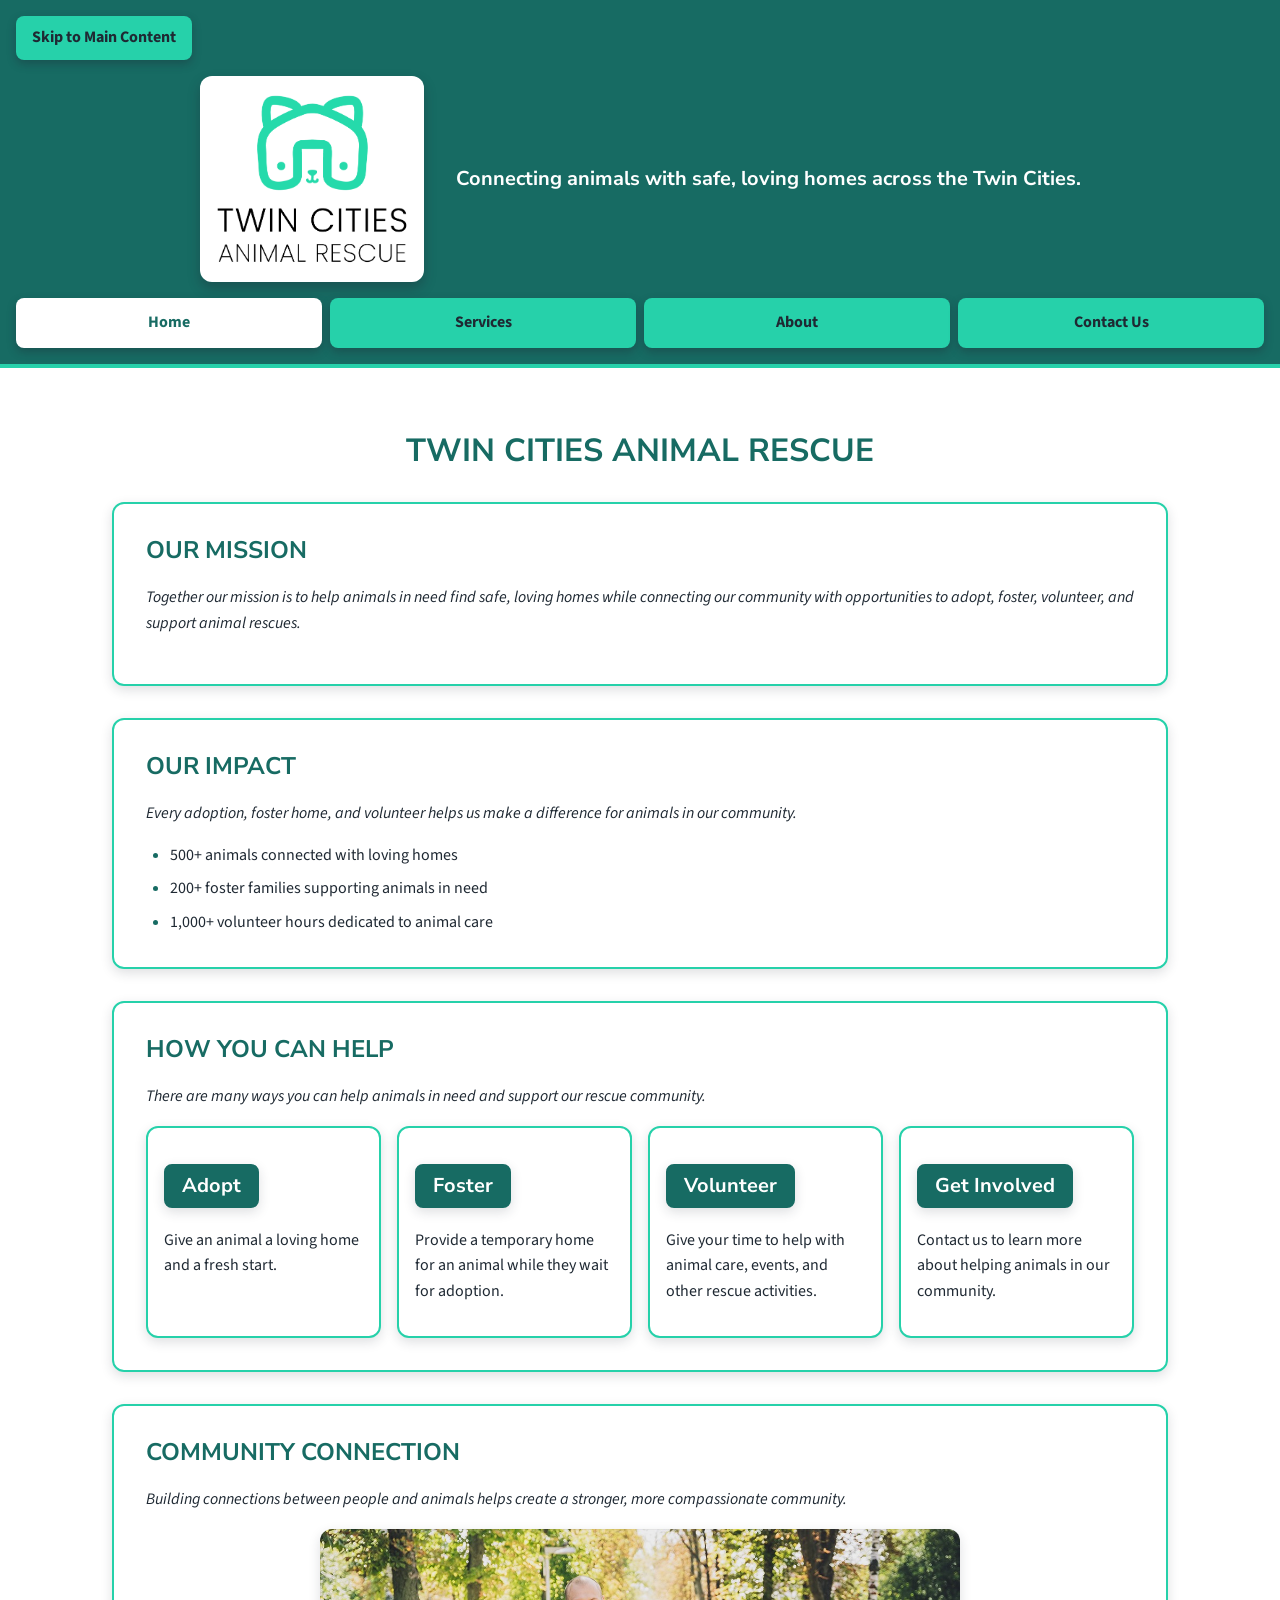
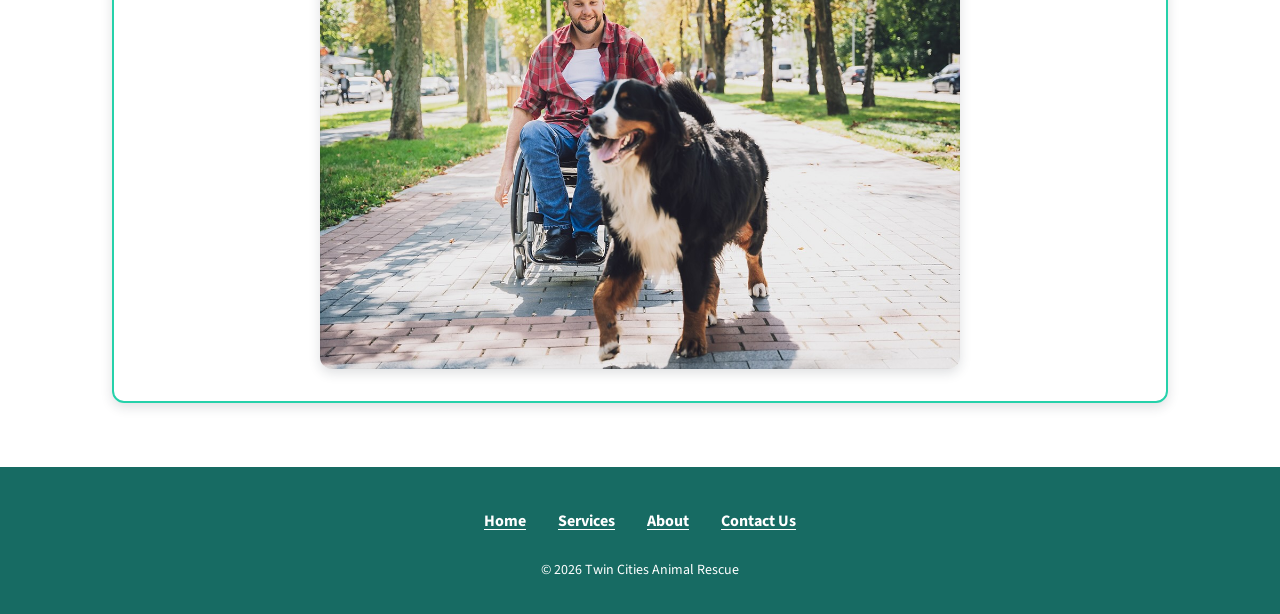
<file: index.html>
<!DOCTYPE html>
<html lang="en">
<!-- Head Start -->

<head>
    <meta charset="UTF-8">
    <meta name="viewport" content="width=device-width, initial-scale=1.0">
    <title>Home - Twin Cities Animal Rescue</title>
    <meta name="description" content="Twin Cities Animal Rescue connects animals with loving homes. Learn about adoption, fostering, and volunteer opportunities in the Twin Cities.">
    <link rel="preconnect" href="https://fonts.googleapis.com">
    <link rel="preconnect" href="https://fonts.gstatic.com" crossorigin>
    <link
        href="https://fonts.googleapis.com/css2?family=Nunito+Sans:ital,opsz,wght@0,6..12,200..1000;1,6..12,200..1000&amp;family=Source+Sans+3:ital,wght@0,200..900;1,200..900&amp;display=swap"
        rel="stylesheet">
    <link rel="stylesheet" href="styles/style.css">
</head>
<!-- Body Start -->
<body>
    <!-- Header Start -->
    <header>
        <a class="skip-link" href="#main-content">Skip to Main Content</a>
        <div class="site-banner">
            <img class="site-logo" src="images/rescue-logo_c.png" alt="Twin Cities Animal Rescue Logo" fetchpriority="high">
            <p class="site-tagline">Connecting animals with safe, loving homes across the Twin Cities.</p>
        </div>
        <nav aria-label="Primary Navigation">
            <ul>
                <li><a href="index.html" title="Go to the Home Page" aria-current="page">Home</a></li>
                <li><a href="services.html" title="Go to the Services Page">Services</a></li>
                <li><a href="about.html" title="Go to the About Page">About</a></li>
                <li><a href="contact.html" title="Go to the Contact Us Page">Contact Us</a></li>
            </ul>
        </nav>
    </header>
    <!-- Main Start -->
    <main id="main-content">
        <h1>TWIN CITIES ANIMAL RESCUE</h1>
        <!-- Our Mission Start -->
        <section>
            <h2>OUR MISSION</h2>
            <p class="section-intro">Together
                    our mission is to help animals in need find safe, loving
                    homes while connecting our community with opportunities
                    to adopt, foster, volunteer, and support animal rescues.</p>
        </section>
        <!-- Our Impact Start -->
        <section>
            <h2>OUR IMPACT</h2>
            <p class="section-intro">Every
                    adoption, foster home, and volunteer helps us make a
                    difference for animals in our community.</p>
            <ul>
                <li>500+ animals connected with loving homes</li>
                <li>200+ foster families supporting animals in need</li>
                <li>1,000+ volunteer hours dedicated to animal care</li>
            </ul>
        </section>
        <!-- How You Can Help Start -->
        <section>
            <h2>HOW YOU CAN HELP</h2>
            <p class="section-intro">There are many ways you can help animals in need and
                    support our rescue community.</p>
            <div class="help-options">
                <div class="help-card">
                    <h3><a class="action-link" href="services.html#adoption">Adopt</a></h3>
                    <p>Give an animal a loving home and a fresh start.</p>
                </div>
                <div class="help-card">
                    <h3><a class="action-link" href="services.html#foster">Foster</a></h3>
                    <p>Provide a temporary home for an animal while they wait
                        for adoption.</p>
                </div>
                <div class="help-card">
                    <h3><a class="action-link" href="services.html#volunteer">Volunteer</a></h3>
                    <p>Give your time to help with animal care, events, and other rescue activities.</p>
                </div>
                <div class="help-card">
                    <h3><a class="action-link" href="contact.html#interest-form">Get Involved</a></h3>
                    <p>Contact us to learn more about helping animals in our community.</p>
                </div>
            </div>
        </section>
        <!-- Community Connection Start -->
        <section>
            <h2>COMMUNITY CONNECTION</h2>
            <p class="section-intro">Building connections between people and animals helps
                    create a stronger, more compassionate community.</p>
            <picture>
                <source srcset="images/rescue-feature-large_c.jpg" media="(min-width: 768px)">
                <img src="images/rescue-feature-small_c.jpg"
                    alt="A man using a wheelchair spending time outdoors with a dog" width="300">
            </picture>
        </section>
    </main>
    <!-- Footer Start -->
    <footer>
        <nav aria-label="Footer Navigation">
            <ul>
                <li><a href="index.html" aria-current="page">Home</a></li>
                <li><a href="services.html">Services</a></li>
                <li><a href="about.html">About</a></li>
                <li><a href="contact.html">Contact Us</a></li>
            </ul>
        </nav>
        <p>&copy; 2026 Twin Cities Animal Rescue</p>
    </footer>
</body>
</html>
</file>
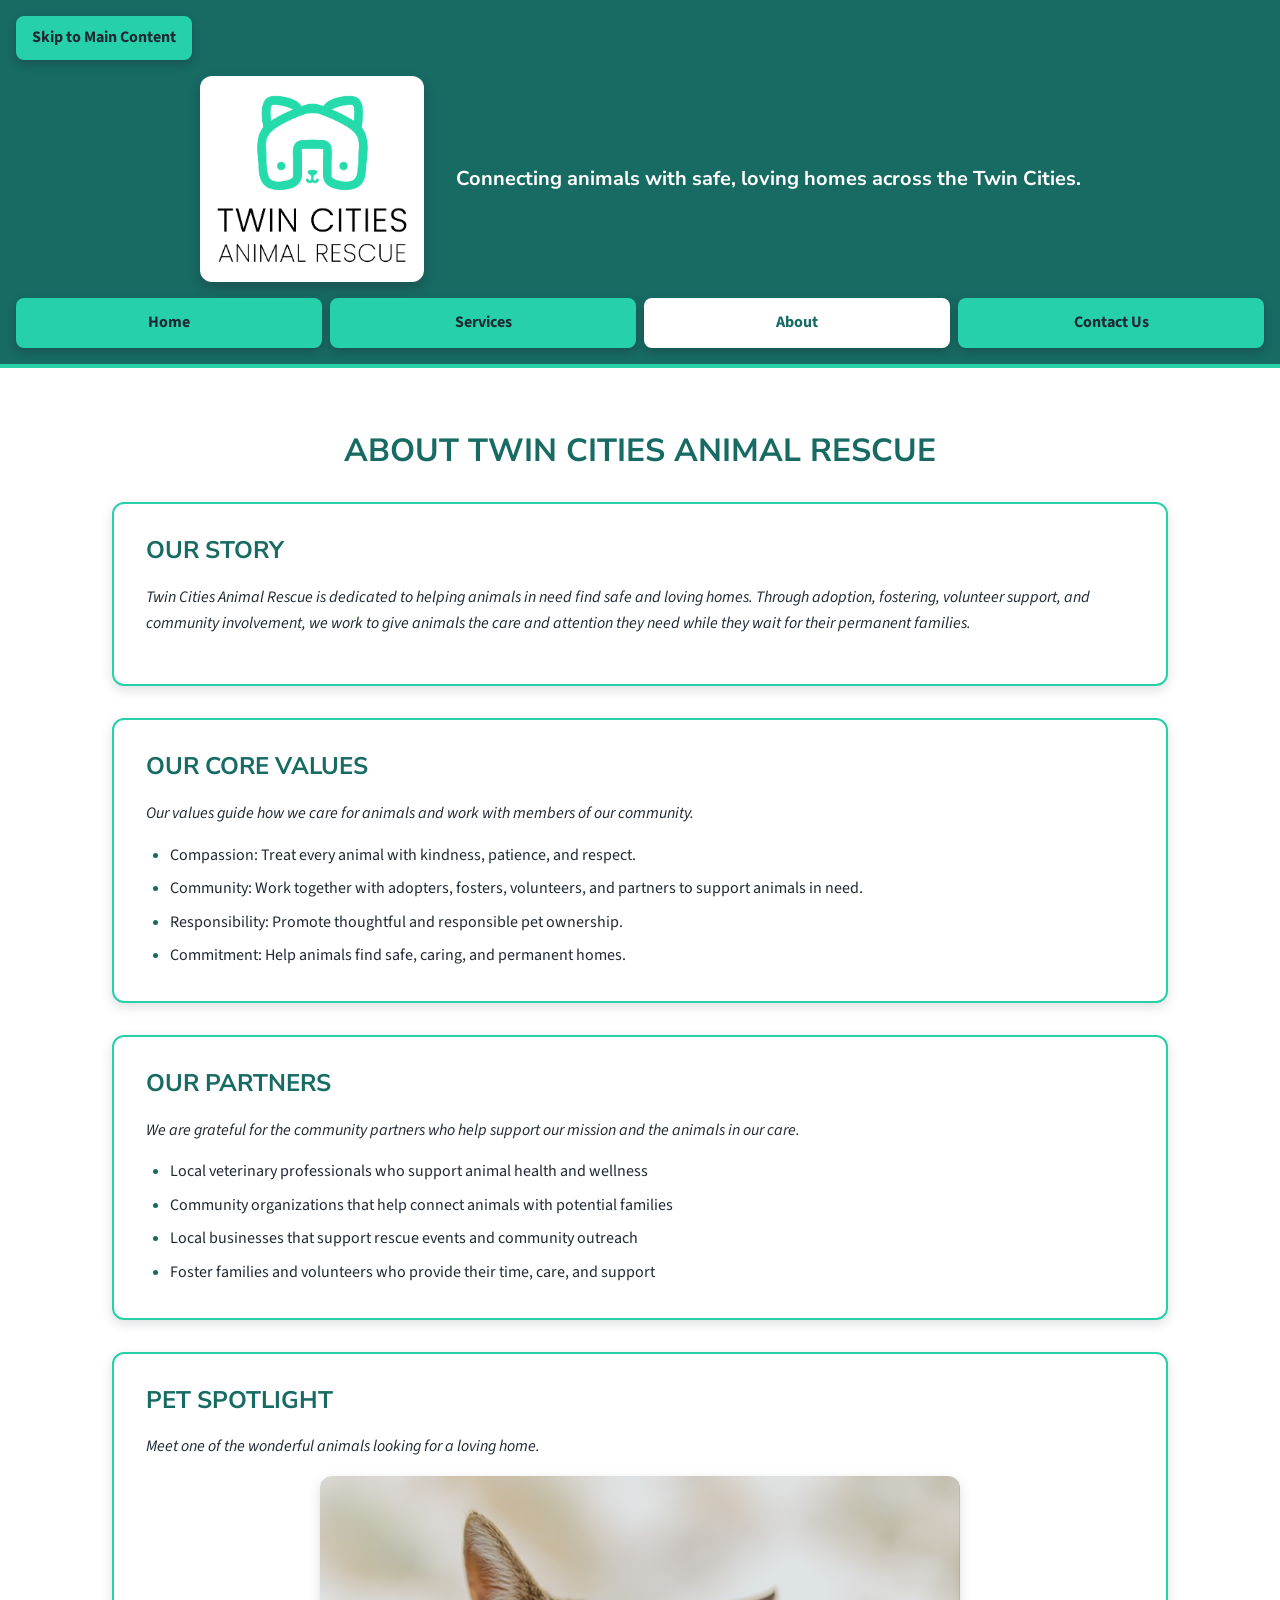
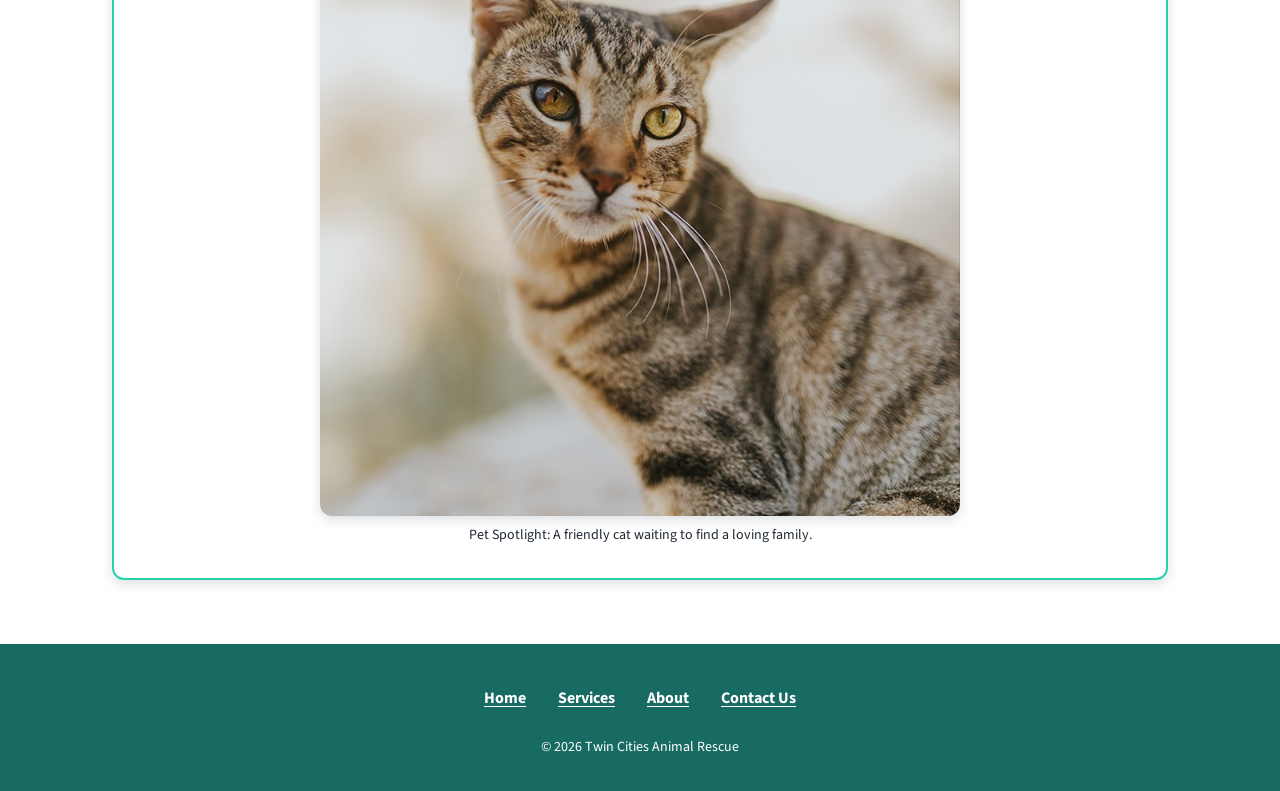
<file: about.html>
<!DOCTYPE html>
<html lang="en">
<!-- Head Start -->

<head>
    <meta charset="UTF-8">
    <meta name="viewport" content="width=device-width, initial-scale=1.0">
    <title>About - Twin Cities Animal Rescue</title>
    <meta name="description" content="Learn about Twin Cities Animal Rescue and our mission to connect animals with safe, loving homes through adoption, fostering, and community support.">
    <link rel="preconnect" href="https://fonts.googleapis.com">
    <link rel="preconnect" href="https://fonts.gstatic.com" crossorigin>
    <link
        href="https://fonts.googleapis.com/css2?family=Nunito+Sans:ital,opsz,wght@0,6..12,200..1000;1,6..12,200..1000&amp;family=Source+Sans+3:ital,wght@0,200..900;1,200..900&amp;display=swap"
        rel="stylesheet">
    <link rel="stylesheet" href="styles/style.css">
</head>
<!-- Body Start -->

<body>
    <!-- Header Start -->
    <header>
        <a class="skip-link" href="#main-content">Skip to Main Content</a>
        <div class="site-banner">
            <img class="site-logo" src="images/rescue-logo_c.png" alt="Twin Cities Animal Rescue Logo" width="1238" height="1141" fetchpriority="high">
            <p class="site-tagline">Connecting animals with safe, loving homes across the Twin Cities.</p>
        </div>
        <nav aria-label="Primary Navigation">
            <ul>
                <li><a href="index.html" title="Go to the Home Page">Home</a></li>
                <li><a href="services.html" title="Go to the Services Page">Services</a></li>
                <li><a href="about.html" title="Go to the About Page" aria-current="page">About</a></li>
                <li><a href="contact.html" title="Go to the Contact Us Page">Contact Us</a></li>
            </ul>
        </nav>
    </header>
    <!-- Main Start -->
    <main id="main-content">
        <h1>ABOUT TWIN CITIES ANIMAL RESCUE</h1>
        <!-- Our Story Start -->
        <section>
            <h2>OUR STORY</h2>
            <p class="section-intro">
                    Twin Cities Animal Rescue is dedicated to helping
                    animals in need find safe and loving homes. Through
                    adoption, fostering, volunteer support, and community
                    involvement, we work to give animals the care and
                    attention they need while they wait for their permanent
                    families.</p>
        </section>
        <!-- Our Core Values Start -->
        <section>
            <h2>OUR CORE VALUES</h2>
            <p class="section-intro">
                    Our values guide how we care for animals and work with
                    members of our community.
                </p>
            <ul>
                <li>Compassion:
                    Treat every animal with kindness, patience, and respect.</li>
                <li>Community:
                    Work together with adopters, fosters, volunteers, and
                    partners to support animals in need.</li>
                <li>Responsibility:
                    Promote thoughtful and responsible pet ownership.</li>
                <li>Commitment:
                    Help animals find safe, caring, and permanent homes.</li>
            </ul>
        </section>
        <!-- Our Partners Start -->
        <section>
            <h2>OUR PARTNERS</h2>
            <p class="section-intro">
                    We are grateful for the community partners who help
                    support our mission and the animals in our care.</p>
            <ul>
                <li>Local veterinary professionals who support animal
                    health and wellness</li>
                <li>Community organizations that help connect animals
                    with potential families</li>
                <li>Local businesses that support rescue events and
                    community outreach</li>
                <li>Foster families and volunteers who provide their time,
                    care, and support</li>
            </ul>
        </section>
        <!-- Pet Spotlight Start -->
        <section>
            <h2>PET SPOTLIGHT</h2>
            <p class="section-intro">Meet one of the wonderful animals looking for a loving home.</p>
            <figure>
                <img src="images/rescue-pet-spotlight_c.jpg" alt="Tabby cat sitting and looking toward the camera"
                    width="800" height="800">
                <figcaption>
                    Pet Spotlight: A friendly cat waiting to find a loving family.
                </figcaption>
            </figure>
        </section>
    </main>
    <!-- Footer Start -->
    <footer>
        <nav aria-label="Footer Navigation">
            <ul>
                <li><a href="index.html">Home</a></li>
                <li><a href="services.html">Services</a></li>
                <li><a href="about.html" aria-current="page">About</a></li>
                <li><a href="contact.html">Contact Us</a></li>
            </ul>
        </nav>
        <p>&copy; 2026 Twin Cities Animal Rescue</p>
    </footer>
</body>
</html>
</file>
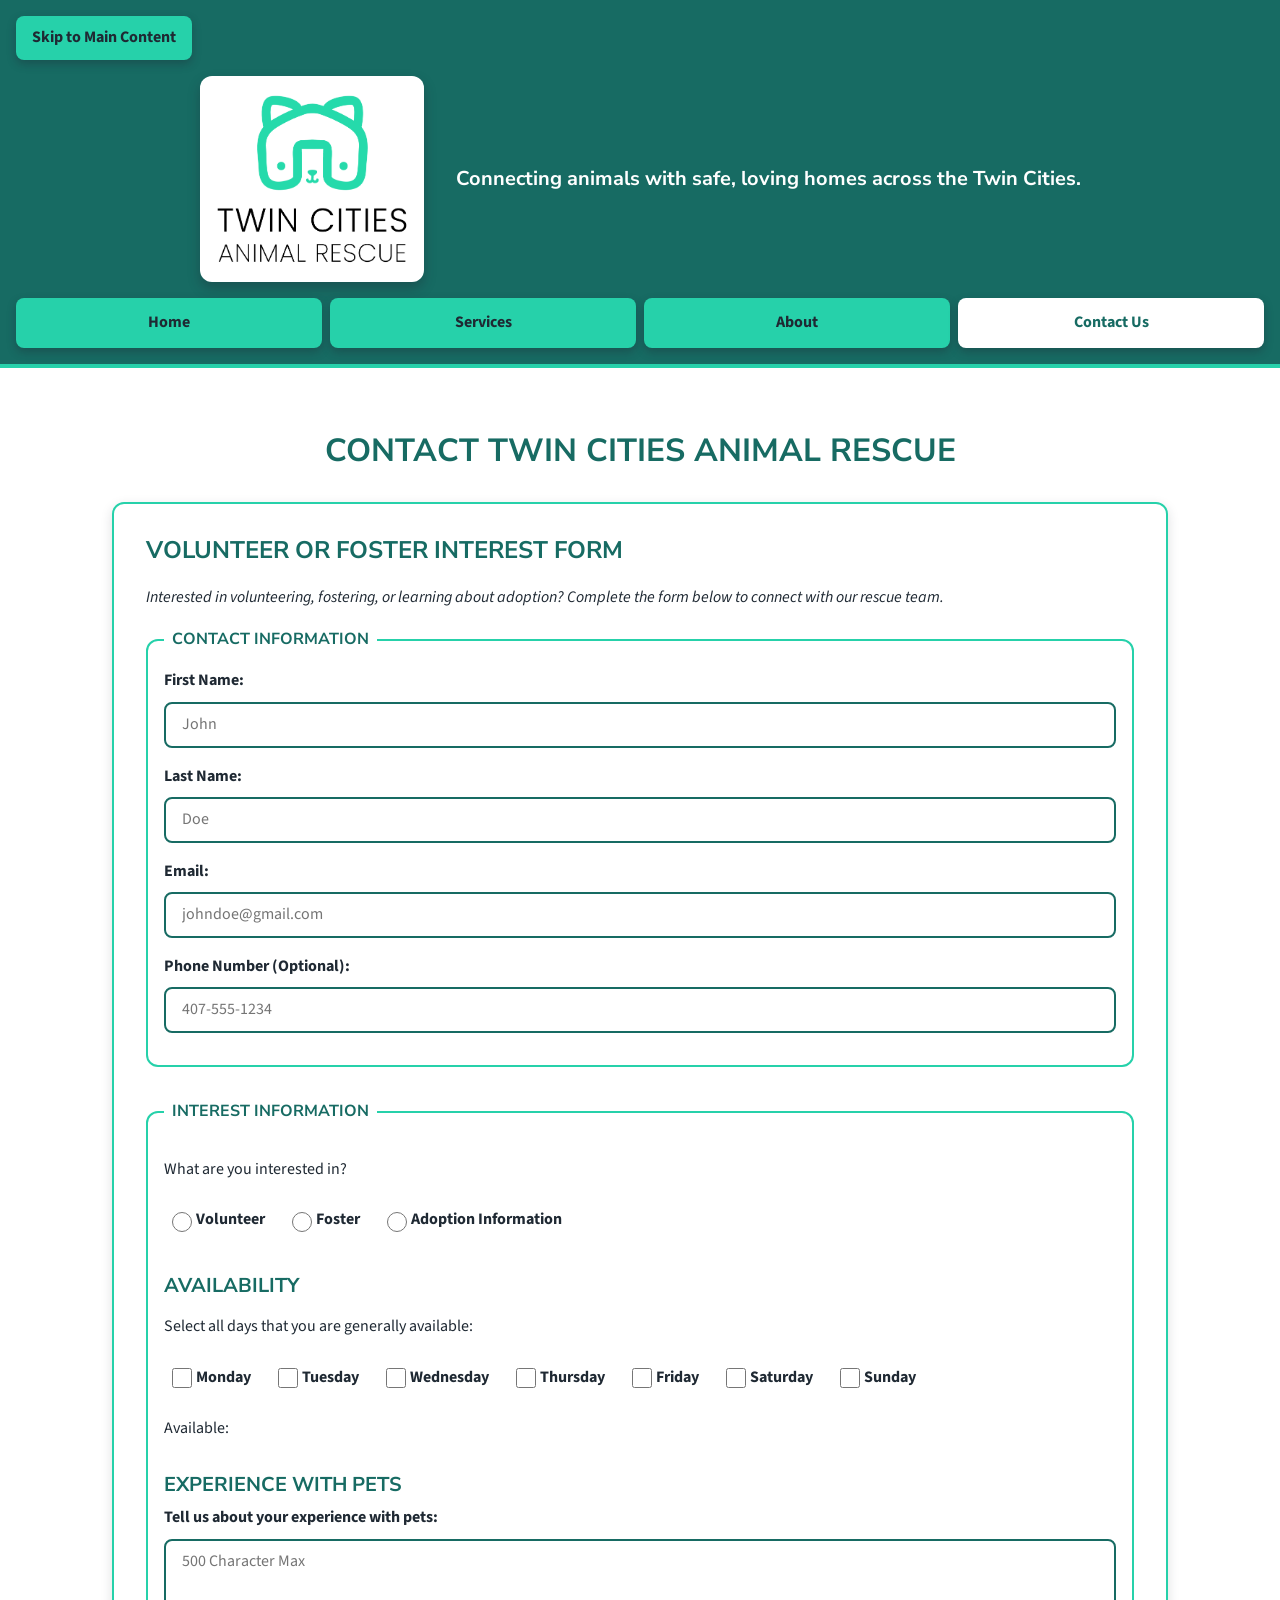
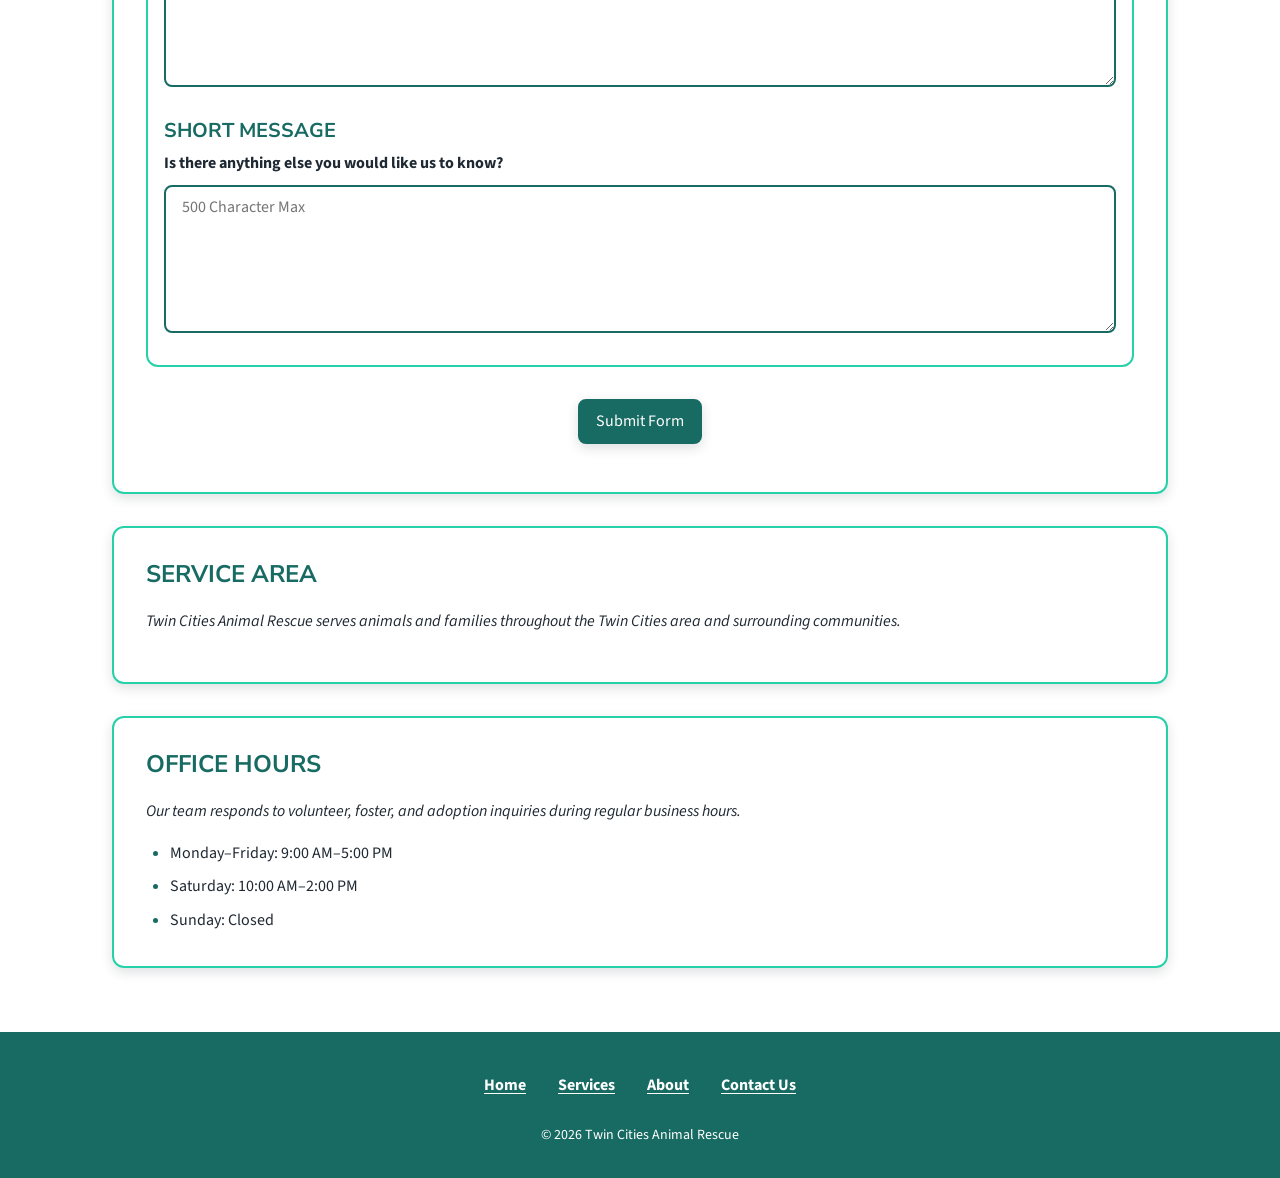
<file: contact.html>
<!DOCTYPE html>
<html lang="en">
<!-- Head Start -->

<head>
    <meta charset="UTF-8">
    <meta name="viewport" content="width=device-width, initial-scale=1.0">
    <title>Contact - Twin Cities Animal Rescue</title>
    <meta name="description" content="Contact Twin Cities Animal Rescue about volunteering, fostering, or adoption. Share your interests and availability through our interest form.">
    <link rel="preconnect" href="https://fonts.googleapis.com">
    <link rel="preconnect" href="https://fonts.gstatic.com" crossorigin>
    <link
        href="https://fonts.googleapis.com/css2?family=Nunito+Sans:ital,opsz,wght@0,6..12,200..1000;1,6..12,200..1000&amp;family=Source+Sans+3:ital,wght@0,200..900;1,200..900&amp;display=swap"
        rel="stylesheet">
    <link rel="stylesheet" href="styles/style.css">
</head>
<!-- Body Start -->

<body>
    <!-- Header Start -->
    <header>
        <a class="skip-link" href="#main-content">Skip to Main Content</a>
        <div class="site-banner">
            <img class="site-logo" src="images/rescue-logo_c.png" alt="Twin Cities Animal Rescue Logo">
            <p class="site-tagline">Connecting animals with safe, loving homes across the Twin Cities.</p>
        </div>
        <nav aria-label="Primary Navigation">
            <ul>
                <li><a href="index.html" title="Go to the Home Page">Home</a></li>
                <li><a href="services.html" title="Go to the Services Page">Services</a></li>
                <li><a href="about.html" title="Go to the About Page">About</a></li>
                <li><a href="contact.html" title="Go to the Contact Us Page" aria-current="page">Contact Us</a></li>
            </ul>
        </nav>
    </header>
    <!-- Main Start -->
    <main id="main-content">
        <h1>CONTACT TWIN CITIES ANIMAL RESCUE</h1>
        <!-- Interest Form Start -->
        <section id="interest-form">
            <h2>VOLUNTEER OR FOSTER INTEREST FORM</h2>
            <p class="section-intro">
                Interested in volunteering, fostering, or learning
                about adoption? Complete the form below to connect
                with our rescue team.
            </p>
            <form id="contact-form" action="/submit-form" method="post">
                <fieldset>
                    <legend>CONTACT INFORMATION</legend>
                    <label for="first-name">First Name:</label>
                    <input type="text" id="first-name" name="first-name" minlength="2" maxlength="50" placeholder="John"
                        required aria-describedby="first-name-error">
                    <p id="first-name-error" class="field-error" aria-live="polite"></p>
                    <label for="last-name">Last Name:</label>
                    <input type="text" id="last-name" name="last-name" minlength="2" maxlength="50" placeholder="Doe"
                        aria-describedby="last-name-error" required>
                    <p id="last-name-error" class="field-error" aria-live="polite"></p>
                    <label for="email">Email:</label>
                    <input type="email" id="email" name="email" placeholder="johndoe@gmail.com" required aria-describedby="email-error">
                    <p id="email-error" class="field-error" aria-live="polite"></p>
                    <label for="phone">
                        Phone Number (Optional):
                    </label>
                    <input type="tel" id="phone" name="phone" pattern="[0-9]{3}-[0-9]{3}-[0-9]{4}"
                        placeholder="407-555-1234" aria-describedby="phone-error">
                    <p id="phone-error" class="field-error" aria-live="polite"></p>
                </fieldset>
                <fieldset id="interest-information">
                    <legend>INTEREST INFORMATION</legend>
                    <p>What are you interested in?</p>
                    <span class="choice-option"><input type="radio" id="volunteer" name="interest" value="volunteer" required aria-describedby="interest-error">
                    <label for="volunteer">Volunteer</label></span>
                    <span class="choice-option"><input type="radio" id="foster" name="interest" value="foster" aria-describedby="interest-error">
                    <label for="foster">Foster</label></span>
                    <span class="choice-option"><input type="radio" id="adoption" name="interest" value="adoption" aria-describedby="interest-error">
                    <label for="adoption">Adoption Information</label></span>
                    <p id="interest-error" class="field-error" aria-live="polite"></p>
                    <p id="interest-details"></p>
                    <h3>AVAILABILITY</h3>
                    <p>Select all days that you are generally available:</p>
                    <span class="choice-option"><input type="checkbox" id="monday" name="availability" value="Monday">
                    <label for="monday">Monday</label></span>
                    <span class="choice-option"><input type="checkbox" id="tuesday" name="availability" value="Tuesday">
                    <label for="tuesday">Tuesday</label></span>
                    <span class="choice-option"><input type="checkbox" id="wednesday" name="availability" value="Wednesday">
                    <label for="wednesday">Wednesday</label></span>
                    <span class="choice-option"><input type="checkbox" id="thursday" name="availability" value="Thursday">
                    <label for="thursday">Thursday</label></span>
                    <span class="choice-option"><input type="checkbox" id="friday" name="availability" value="Friday">
                    <label for="friday">Friday</label></span>
                    <span class="choice-option"><input type="checkbox" id="saturday" name="availability" value="Saturday">
                    <label for="saturday">Saturday</label></span>
                    <span class="choice-option"><input type="checkbox" id="sunday" name="availability" value="Sunday">
                    <label for="sunday">Sunday</label></span>
                    <p id="availability-summary"></p>
                    <h3>EXPERIENCE WITH PETS</h3>
                    <label for="pet-experience"> Tell us about your experience with pets:</label>
                    <textarea id="pet-experience" name="pet-experience" rows="5" cols="40" maxlength="500"
                        placeholder="500 Character Max" required aria-describedby="pet-experience-error"></textarea>
                    <p id="pet-experience-error" class="field-error" aria-live="polite"></p>
                    <h3>SHORT MESSAGE</h3>
                    <label for="message">Is there anything else you would like us to know?</label>
                    <textarea id="message" name="message" rows="5" cols="40" maxlength="500"
                        placeholder="500 Character Max"></textarea>
                </fieldset>
                <button type="submit">Submit Form</button>
                <p id="form-status" role="status" aria-live="polite"></p>
            </form>
        </section>
        <!-- Service Area Start -->
        <section>
            <h2>SERVICE AREA</h2>
            <p class="section-intro">
                Twin Cities Animal Rescue serves animals and families
                throughout the Twin Cities area and surrounding
                communities.</p>
        </section>
        <!-- Office Hours Start -->
        <section>
            <h2>OFFICE HOURS</h2>
            <p class="section-intro">
                Our team responds to volunteer, foster, and adoption
                inquiries during regular business hours.</p>
            <ul>
                <li>Monday–Friday: 9:00 AM–5:00 PM</li>
                <li>Saturday: 10:00 AM–2:00 PM</li>
                <li>Sunday: Closed</li>
            </ul>
        </section>
    </main>
    <!-- Footer Start -->
    <footer>
        <nav aria-label="Footer Navigation">
            <ul>
                <li><a href="index.html">Home</a></li>
                <li><a href="services.html">Services</a></li>
                <li><a href="about.html">About</a></li>
                <li><a href="contact.html" aria-current="page">Contact Us</a></li>
            </ul>
        </nav>
        <p>&copy; 2026 Twin Cities Animal Rescue</p>
    </footer>
    <script src="scripts/contact.js"></script>
</body>

</html>
</file>
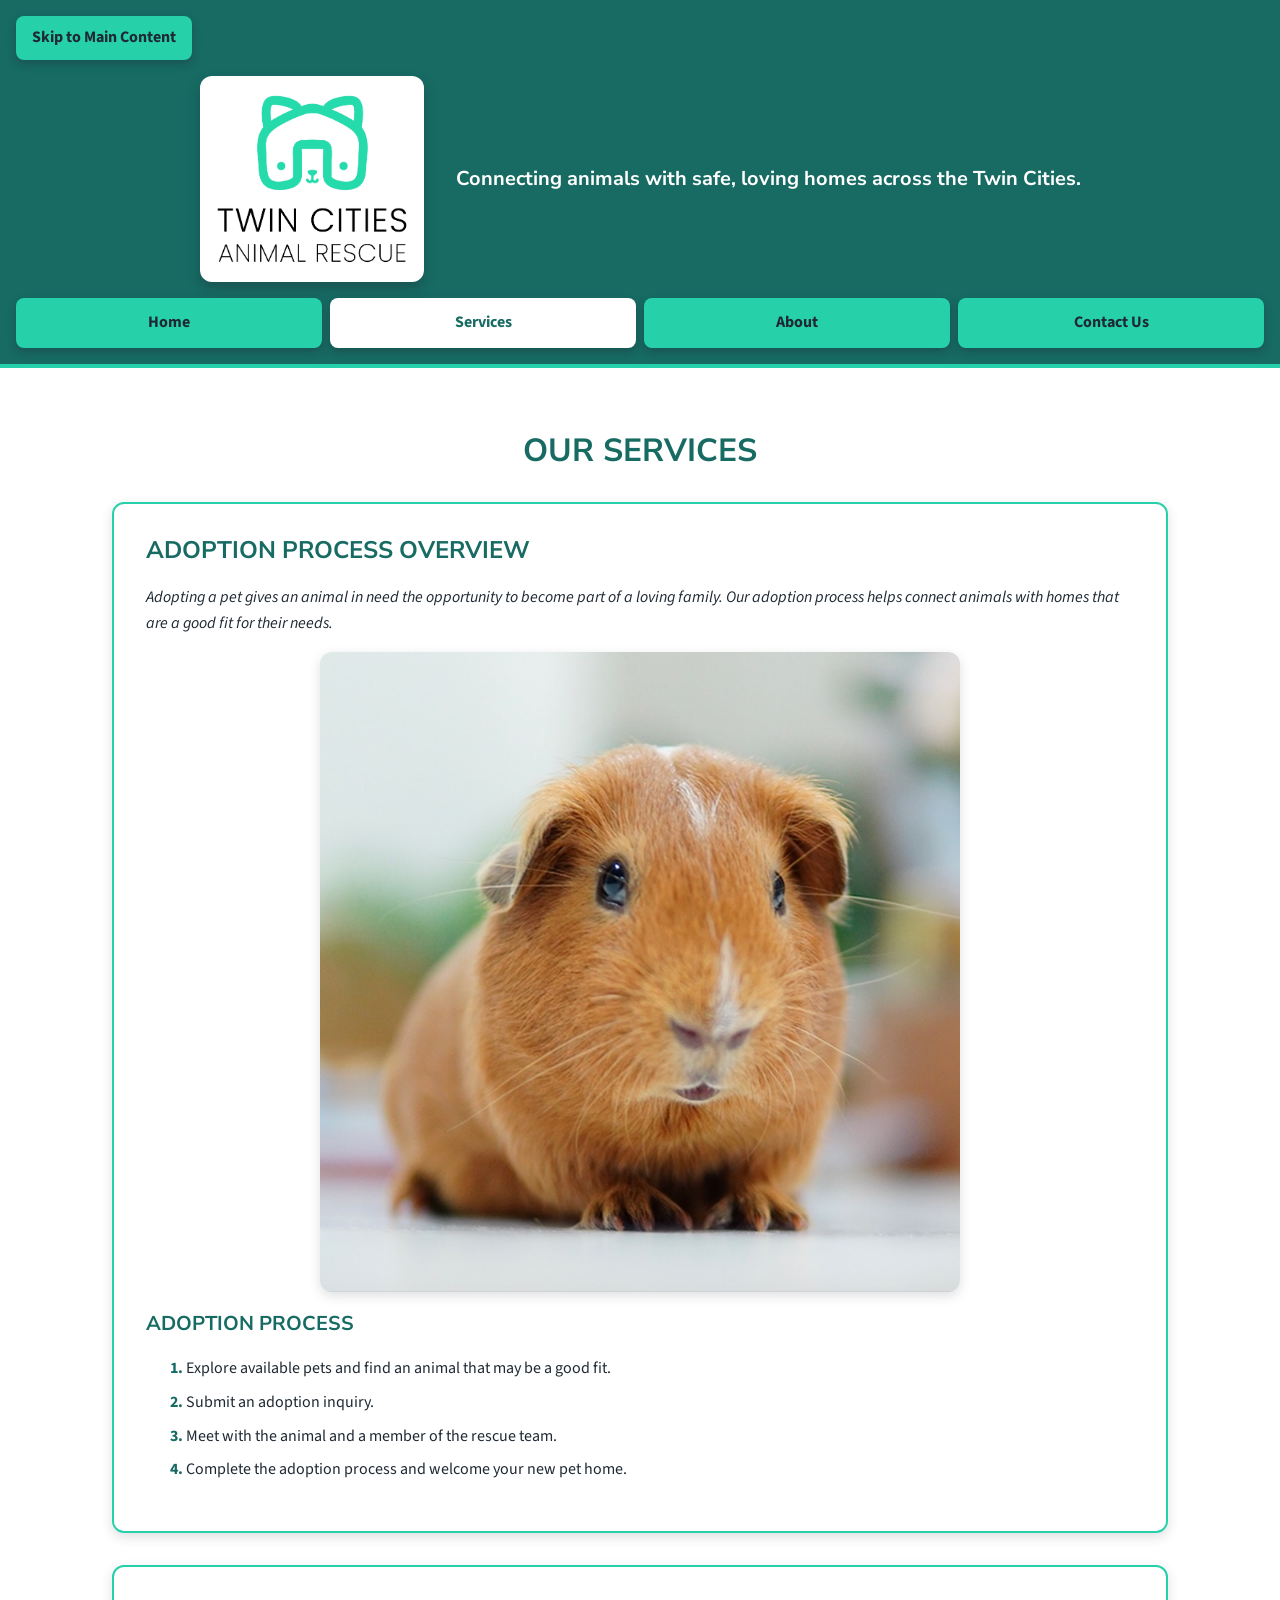
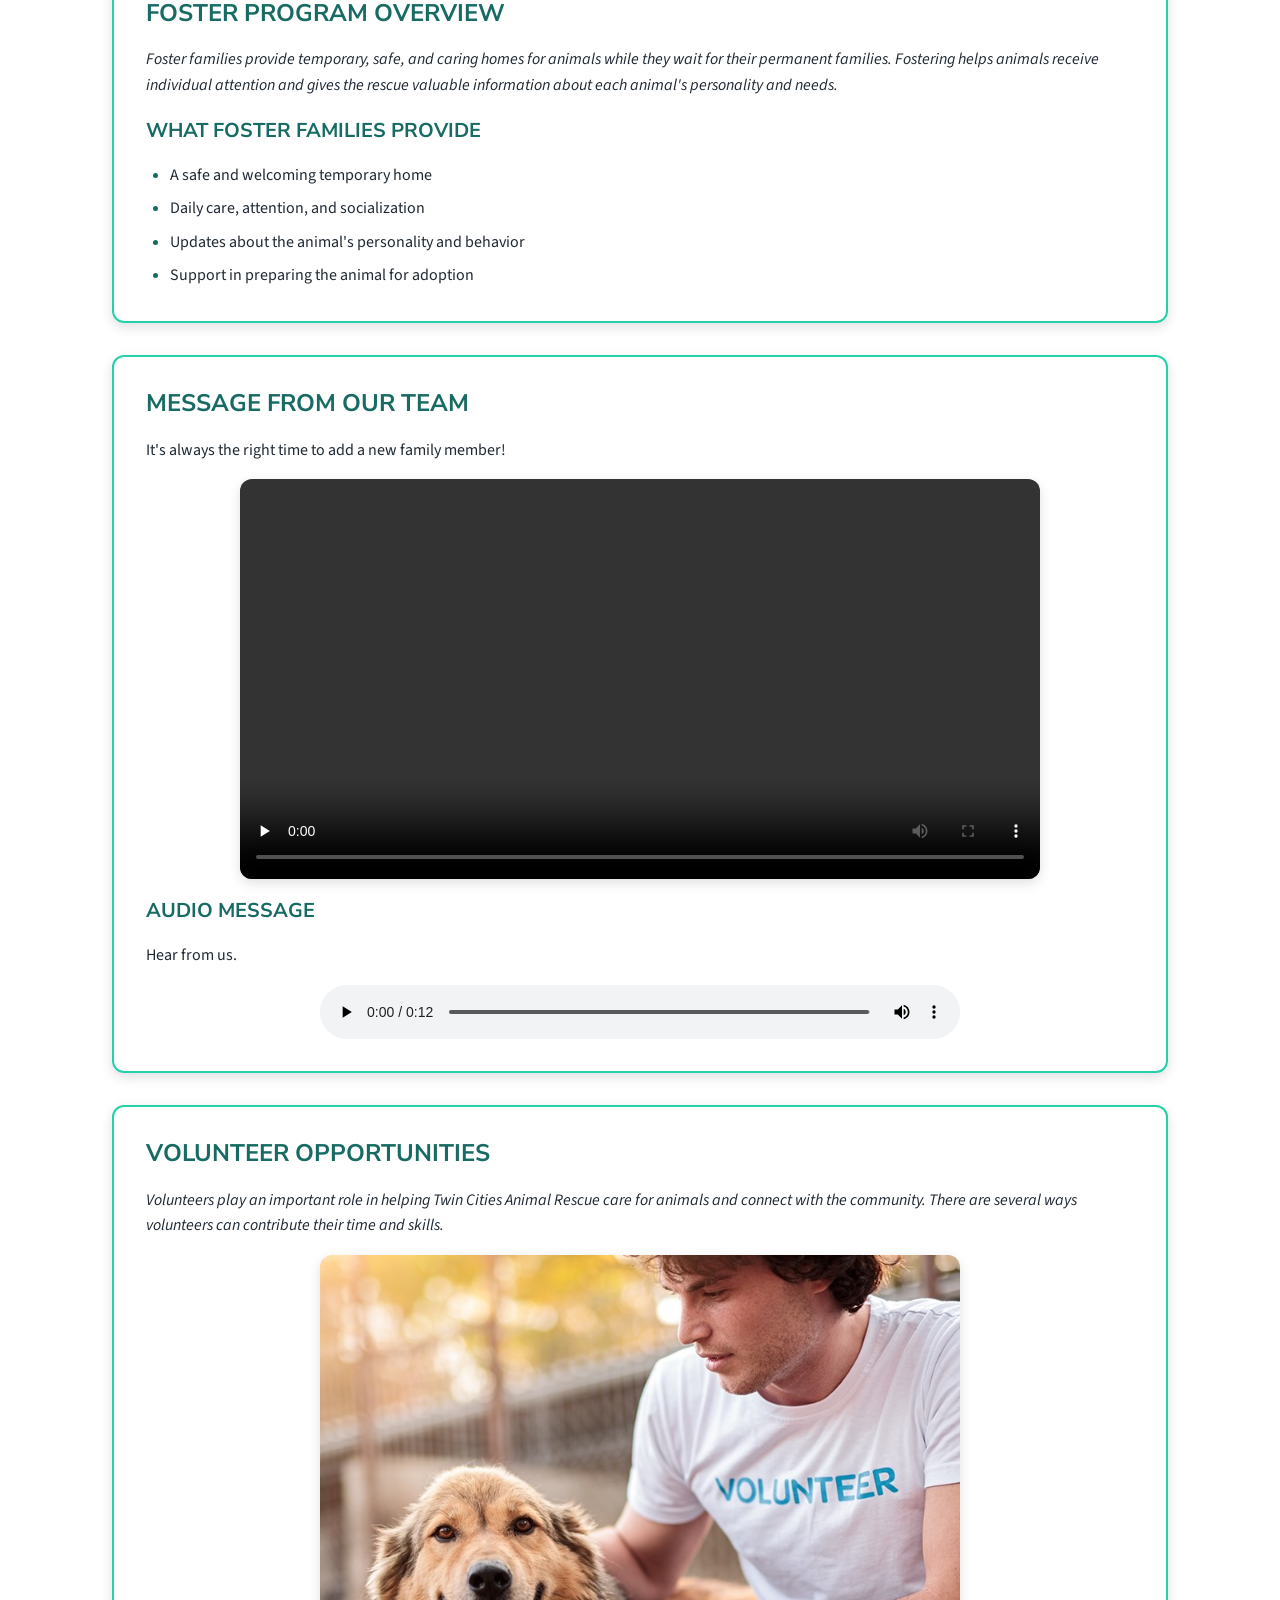
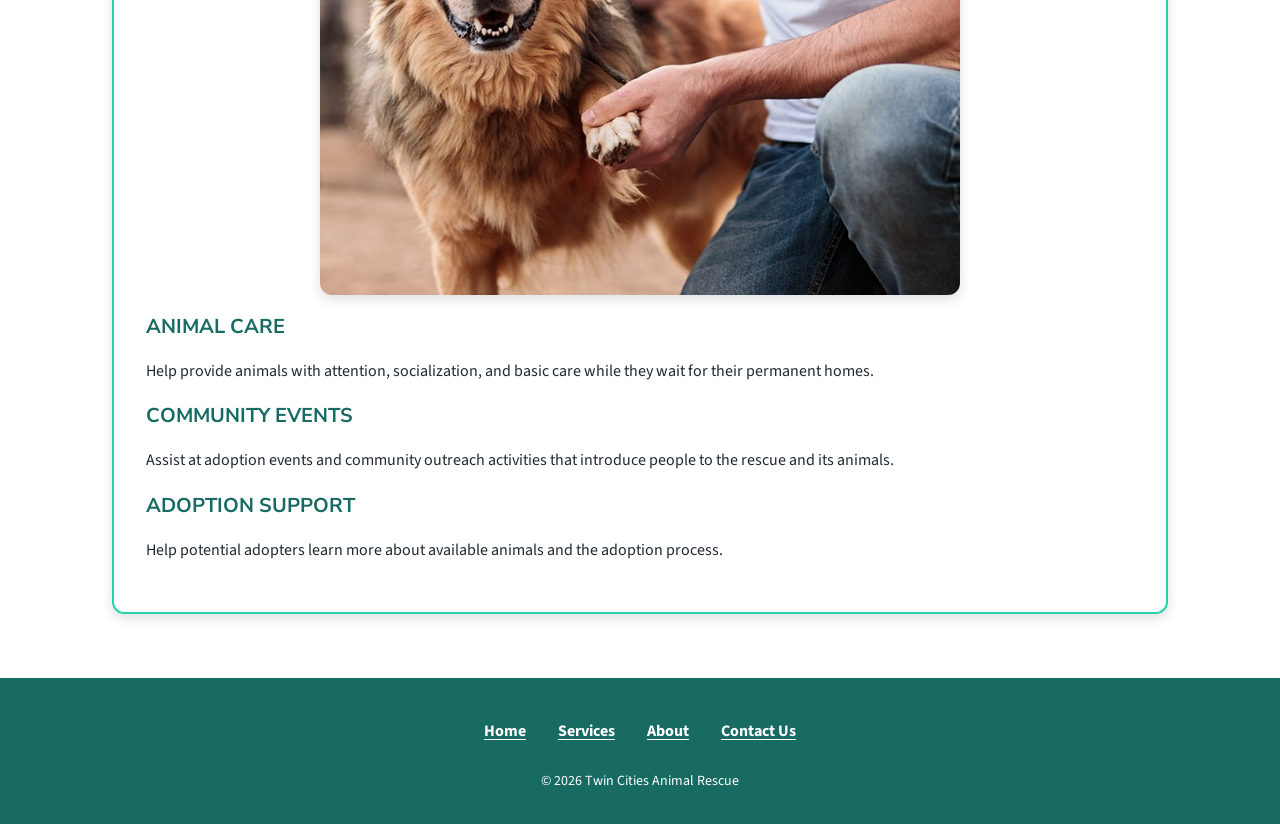
<file: services.html>
<!DOCTYPE html>
<html lang="en">
<!-- Head Start -->

<head>
    <meta charset="UTF-8">
    <meta name="viewport" content="width=device-width, initial-scale=1.0">
    <title>Services - Twin Cities Animal Rescue</title>
    <meta name="description" content="Explore adoption, fostering, and volunteer opportunities at Twin Cities Animal Rescue. Learn how you can help animals find safe, loving homes.">
    <link rel="preconnect" href="https://fonts.googleapis.com">
    <link rel="preconnect" href="https://fonts.gstatic.com" crossorigin>
    <link
        href="https://fonts.googleapis.com/css2?family=Nunito+Sans:ital,opsz,wght@0,6..12,200..1000;1,6..12,200..1000&amp;family=Source+Sans+3:ital,wght@0,200..900;1,200..900&amp;display=swap"
        rel="stylesheet">
    <link rel="stylesheet" href="styles/style.css">
</head>
<!-- Body Start -->
<body>
    <!-- Header Start -->
    <header>
        <a class="skip-link" href="#main-content">Skip to Main Content</a>
        <div class="site-banner">
            <img class="site-logo" src="images/rescue-logo_c.png" alt="Twin Cities Animal Rescue Logo" width="1238" height="1141" fetchpriority="high">
            <p class="site-tagline">Connecting animals with safe, loving homes across the Twin Cities.</p>
        </div>
        <nav aria-label="Primary Navigation">
            <ul>
                <li><a href="index.html" title="Go to the Home Page">Home</a></li>
                <li><a href="services.html" title="Go to the Services Page" aria-current="page">Services</a></li>
                <li><a href="about.html" title="Go to the About Page">About</a></li>
                <li><a href="contact.html" title="Go to the Contact Us Page">Contact Us</a></li>
            </ul>
        </nav>
    </header>
    <!-- Main Start -->
    <main id="main-content">
        <h1>OUR SERVICES</h1>
        <!-- Adoption Process Overview Start -->
        <section id="adoption">
            <h2>ADOPTION PROCESS OVERVIEW</h2>
            <p class="section-intro">
                    Adopting a pet gives an animal in need the opportunity
                    to become part of a loving family. Our adoption process
                    helps connect animals with homes that are a good fit
                    for their needs.</p>
            <img src="images/rescue-pet_c.jpg" alt="Guinea pig available for adoption through Twin Cities Animal Rescue"
                width="800" height="800">
            <h3>ADOPTION PROCESS</h3>
            <ol>
                <li>Explore available pets and find an animal that may be a good fit.</li>
                <li>Submit an adoption inquiry.</li>
                <li>Meet with the animal and a member of the rescue team.</li>
                <li>Complete the adoption process and welcome your new pet home.</li>
            </ol>
        </section>
        <!-- Foster Program Start -->
        <section id="foster">
            <h2>FOSTER PROGRAM OVERVIEW</h2>
            <p class="section-intro">
                    Foster families provide temporary, safe, and caring
                    homes for animals while they wait for their permanent
                    families. Fostering helps animals receive individual
                    attention and gives the rescue valuable information
                    about each animal's personality and needs.</p>
            <h3>WHAT FOSTER FAMILIES PROVIDE</h3>
            <ul>
                <li>A safe and welcoming temporary home</li>
                <li>Daily care, attention, and socialization</li>
                <li>Updates about the animal's personality and behavior</li>
                <li>Support in preparing the animal for adoption</li>
            </ul>
        </section>
        <!-- Message From Our Team Start -->
        <section>
            <h2>MESSAGE FROM OUR TEAM</h2>
            <p>It's always the right time to add a new family member!</p>
            <video width="400" controls preload="none">
                <source src="videos/rescue-message_c.mp4" type="video/mp4">Your browser does not support the video
                element.
            </video>
            <h3>AUDIO MESSAGE</h3>
            <p>Hear from us.</p>
            <audio controls preload="metadata">
                <source src="audio/rescue-message_c.mp3" type="audio/mpeg">Your browser does not support the audio
                element.
            </audio>
        </section>
        <!-- Volunteer Opportunities Start -->
        <section id="volunteer">
            <h2>VOLUNTEER OPPORTUNITIES</h2>
            <p class="section-intro">
                    Volunteers play an important role in helping Twin
                    Cities Animal Rescue care for animals and connect
                    with the community. There are several ways volunteers
                    can contribute their time and skills.
                </p>
            <img src="images/rescue-volunteer_c.jpg"
                alt="Volunteer holding a dog at a Twin Cities Animal Rescue community event" width="800" height="800">
            <h3>ANIMAL CARE</h3>
            <p>Help provide animals with attention, socialization, and
                basic care while they wait for their permanent homes.</p>
            <h3>COMMUNITY EVENTS</h3>
            <p>Assist at adoption events and community outreach
                activities that introduce people to the rescue and its
                animals.</p>
            <h3>ADOPTION SUPPORT</h3>
            <p>Help potential adopters learn more about available
                animals and the adoption process.</p>
        </section>
    </main>
    <!-- Footer Start -->
    <footer>
        <nav aria-label="Footer Navigation">
            <ul>
                <li><a href="index.html">Home</a></li>
                <li><a href="services.html" aria-current="page">Services</a></li>
                <li><a href="about.html">About</a></li>
                <li><a href="contact.html">Contact Us</a></li>
            </ul>
        </nav>
        <p>&copy; 2026 Twin Cities Animal Rescue</p>
    </footer>
</body>

</html>
</file>
<file: styles/style.css>
:root {
    --color-primary: #176b63;
    --color-accent: #26d1aa;
    --color-background: #ffffff;
    --color-text: #1f2933;
    --font-size-small: 0.875rem;
    --font-size-base: 1rem;
    --font-size-medium: 1.25rem;
    --font-size-large: 1.5rem;
    --font-size-xlarge: 2rem;
    --space-small: 0.5rem;
    --space-medium: 1rem;
    --space-large: 2rem;
    --space-xlarge: 3rem;
    --content-width: 70rem;
    --touch-target-size: 2.75rem;
}

html {
    font-size: 100%;
}

*,
*::before,
*::after {
    box-sizing: border-box;
}

body {
    min-height: 100vh;
    min-height: 100dvh;
    display: flex;
    flex-direction: column;
    font-size: var(--font-size-base);
    margin: 0;
    background-color: var(--color-background);
    color: var(--color-text);
    font-family: "Source Sans 3", sans-serif;
    line-height: 1.6;
}

h1,
h2,
h3 {
    font-family: "Nunito Sans", "Source Sans 3", sans-serif;
    color: var(--color-primary);
    line-height: 1.2;
}

h1 {
    font-size: var(--font-size-xlarge);
}

h2 {
    font-size: var(--font-size-large);
}

h3 {
    font-size: var(--font-size-medium);
}

img,
video {
    max-width: 100%;
    height: auto;
    display: block;
}

audio {
    max-width: 100%;
}

.site-logo {
    width: 14rem;
    border-radius: 0.75rem;
    box-shadow: 0 0.375rem 0.75rem rgba(31, 41, 51, 0.35);
}

.site-banner {
    width: 100%;
    display: flex;
    flex-direction: column;
    align-items: center;
    gap: var(--space-small);
    text-align: center;
}

.site-tagline {
    max-width: 40rem;
    margin: 0;
    color: var(--color-background);
    font-family: "Nunito Sans", "Source Sans 3", sans-serif;
    font-size: var(--font-size-medium);
    font-weight: 700;
}

main {
    flex: 1;
    width: 100%;
    max-width: var(--content-width);
    margin: 0 auto;
    padding: var(--space-medium);
}

header {
    display: flex;
    flex-direction: column;
    align-items: center;
    gap: var(--space-medium);
    padding: var(--space-medium);
    border-bottom: 0.25rem solid var(--color-accent);
    background-color: var(--color-primary);
}

header nav {
    width: 100%;
}

header nav ul {
    display: flex;
    flex-direction: row;
    flex-wrap: wrap;
    justify-content: center;
    gap: var(--space-small);
    list-style: none;
    margin: 0;
    padding: 0;
}

header nav li {
    flex: 1 1 8rem;
}

header nav a {
    display: flex;
    min-width: var(--touch-target-size);
    min-height: var(--touch-target-size);
    align-items: center;
    justify-content: center;
    padding: 0.75rem var(--space-medium);
    background-color: var(--color-accent);
    color: var(--color-text);
    text-decoration: none;
    font-weight: 700;
    border-radius: 0.5rem;
    cursor: pointer;
    box-shadow: 0 0.25rem 0.5rem rgba(31, 41, 51, 0.35);
    transition: transform 150ms ease, box-shadow 150ms ease;
}

header nav a[aria-current="page"] {
    background-color: var(--color-background);
    color: var(--color-primary);
}

header nav a:hover,
header nav a:focus-visible {
    background-color: var(--color-background);
    color: var(--color-primary);
    transform: translateY(-0.125rem);
    box-shadow: 0 0.375rem 0.75rem rgba(31, 41, 51, 0.35);
}

header nav a:focus-visible {
    outline: 0.1875rem solid var(--color-background);
    outline-offset: 0.125rem;
}

header nav a:active {
    transform: translateY(0.125rem);
    box-shadow: 0 0.125rem 0.25rem rgba(31, 41, 51, 0.35);
}

.skip-link {
    align-self: flex-start;
    display: flex;
    align-items: center;
    justify-content: center;
    min-height: var(--touch-target-size);
    padding: var(--space-small) var(--space-medium);
    background-color: var(--color-accent);
    color: var(--color-text);
    font-weight: 700;
    text-decoration: none;
    border-radius: 0.5rem;
    cursor: pointer;
    box-shadow: 0 0.25rem 0.5rem rgba(31, 41, 51, 0.35);
    transition: transform 150ms ease, box-shadow 150ms ease,
        background-color 150ms ease, color 150ms ease;
}

.skip-link:hover,
.skip-link:focus-visible {
    background-color: var(--color-background);
    color: var(--color-primary);
    transform: translateY(-0.125rem);
    box-shadow: 0 0.375rem 0.75rem rgba(31, 41, 51, 0.35);
}

.skip-link:focus-visible {
    outline: 0.25rem solid var(--color-background);
    outline-offset: 0.25rem;
    text-decoration: underline;
    text-decoration-thickness: 0.125rem;
    text-underline-offset: 0.2rem;
}

.skip-link:active {
    transform: translateY(0.125rem);
    box-shadow: 0 0.125rem 0.25rem rgba(31, 41, 51, 0.35);
}

section {
    margin-block: var(--space-large);
    padding: var(--space-medium);
    border: 0.125rem solid var(--color-accent);
    border-radius: 0.75rem;
    box-shadow: 0 0.25rem 0.75rem rgba(31, 41, 51, 0.15);
}

section h2 {
    margin-block-start: 0;
}

.section-intro {
    font-style: italic;
}

main > h1 {
    text-align: center;
    margin-block: var(--space-large);
}


footer {
    padding: var(--space-large) var(--space-medium);
    background-color: var(--color-primary);
    color: var(--color-background);
    text-align: center;
}

footer nav ul {
    display: flex;
    flex-wrap: wrap;
    justify-content: center;
    gap: var(--space-small) var(--space-medium);
    margin: 0;
    padding: 0;
    list-style: none;
}

footer nav a {
    display: inline-flex;
    align-items: center;
    justify-content: center;
    min-height: var(--touch-target-size);
    padding: var(--space-small);
    color: var(--color-background);
    font-weight: 700;
    text-underline-offset: 0.2rem;
    border-radius: 0.25rem;
}

footer nav a:hover,
footer nav a:focus-visible {
    background-color: var(--color-background);
    color: var(--color-primary);
    text-decoration-thickness: 0.125rem;
}

footer nav a:focus-visible {
    outline: 0.1875rem solid var(--color-accent);
    outline-offset: 0.125rem;
}

footer nav a:active {
    background-color: var(--color-accent);
    color: var(--color-text);
}

footer p {
    margin-block: var(--space-medium) 0;
    font-size: var(--font-size-small);
}

.help-options {
    display: flex;
    flex-wrap: wrap;
    gap: var(--space-medium);
}

.help-card {
    flex: 1 1 14rem;
    padding: var(--space-medium);
    background-color: var(--color-background);
    border: 0.125rem solid var(--color-accent);
    border-radius: 0.75rem;
    box-shadow: 0 0.25rem 0.75rem rgba(31, 41, 51, 0.15);
}

.action-link,
form button {
    display: inline-flex;
    justify-content: center;
    align-items: center;
    min-height: var(--touch-target-size);
    padding: var(--space-small) var(--space-medium);
    background-color: var(--color-primary);
    color: var(--color-background);
    text-decoration: none;
    border: 0.125rem solid var(--color-primary);
    border-radius: 0.5rem;
    font-weight: 700;
    box-shadow: 0 0.25rem 0.75rem rgba(31, 41, 51, 0.15);
    cursor: pointer;
    transition: transform 150ms ease, box-shadow 150ms ease,
        background-color 150ms ease, color 150ms ease;
}

.action-link:hover,
.action-link:focus-visible,
form button:hover,
form button:focus-visible {
    background-color: var(--color-background);
    color: var(--color-primary);
    transform: translateY(-0.125rem);
    box-shadow: 0 0.375rem 0.75rem rgba(31, 41, 51, 0.35);
}

.action-link:focus-visible,
form button:focus-visible {
    outline: 0.1875rem solid var(--color-primary);
    outline-offset: 0.125rem;
}

.action-link:active,
form button:active {
    background-color: var(--color-accent);
    color: var(--color-text);
    transform: translateY(0.125rem);
    box-shadow: 0 0.125rem 0.25rem rgba(31, 41, 51, 0.35);
}

main img {
    width: 100%;
    max-width: 40rem;
    margin-inline: auto;
    border-radius: 0.75rem;
    box-shadow: 0 0.25rem 0.75rem rgba(31, 41, 51, 0.15);
}

@media (min-width: 48rem) {
    .site-banner {
        flex-direction: row;
        justify-content: center;
        gap: var(--space-large);
        text-align: left;
    }

    main {
        padding: var(--space-large);
    }

    section {
        padding: var(--space-large);
    }
}

figure {
    margin: 0;
}

figcaption {
    max-width: 40rem;
    margin: var(--space-small) auto 0;
    font-size: var(--font-size-small);
    text-align: center;
}

main video,
main audio {
    width: 100%;
    margin-inline: auto;
}

main video {
    max-width: 50rem;
    border-radius: 0.75rem;
    box-shadow: 0 0.25rem 0.75rem rgba(31, 41, 51, 0.15);
}

main audio {
    display: block;
    max-width: 40rem;
}

section ul {
    margin-block: var(--space-medium) 0;
    padding-inline-start: 1.5rem;
}

section li + li {
    margin-block-start: var(--space-small);
}

section li::marker {
    color: var(--color-primary);
    font-weight: 700;
}

fieldset {
    margin: 0;
    padding: var(--space-medium);
    border: 0.125rem solid var(--color-accent);
    border-radius: 0.75rem;
}

legend {
    padding-inline: var(--space-small);
    color: var(--color-primary);
    font-family: "Nunito Sans", "Source Sans 3", sans-serif;
    font-weight: 700;
}

form label {
    font-weight: 700;
}

form input,
form textarea,
form button {
    font: inherit;
}

form input:not([type="radio"]):not([type="checkbox"]),
form textarea {
    display: block;
    width: 100%;
    min-height: var(--touch-target-size);
    margin-block: var(--space-small) var(--space-medium);
    padding: var(--space-small) var(--space-medium);
    border: 0.125rem solid var(--color-primary);
    border-radius: 0.5rem;
    background-color: var(--color-background);
    color: var(--color-text);
}

form input:not([type="radio"]):not([type="checkbox"]):focus-visible,
form textarea:focus-visible {
    outline: 0.1875rem solid var(--color-primary);
    outline-offset: 0.125rem;
}

fieldset + fieldset {
    margin-block-start: var(--space-large);
}

form textarea {
    resize: vertical;
}

form input[type="radio"],
form input[type="checkbox"] {
    inline-size: 1.25rem;
    block-size: 1.25rem;
    margin-inline: var(--space-small) 0.25rem;
    accent-color: var(--color-primary);
    vertical-align: middle;
    cursor: pointer;
}

form input[type="radio"] + label,
form input[type="checkbox"] + label {
    display: inline-flex;
    align-items: center;
    min-height: var(--touch-target-size);
    margin-inline-end: var(--space-medium);
    cursor: pointer;
}

form input[type="radio"]:focus-visible,
form input[type="checkbox"]:focus-visible {
    outline: 0.1875rem solid var(--color-primary);
    outline-offset: 0.125rem;
}

fieldset h3 {
    margin-block: var(--space-large) var(--space-small);
}

form button {
    display: flex;
    margin: var(--space-large) auto 0;
}

@media (prefers-reduced-motion: reduce) {

    header nav a,
    .skip-link,
    .action-link,
    form button {
        transition: none;
    }

    header nav a:hover,
    header nav a:focus-visible,
    header nav a:active,
    .skip-link:hover,
    .skip-link:focus-visible,
    .skip-link:active,
    .action-link:hover,
    .action-link:focus-visible,
    .action-link:active,
    form button:hover,
    form button:focus-visible,
    form button:active {
        transform: none;
    }
}


/* Show validation errors after a field has been checked. */
#contact-form [aria-invalid="true"] {
    border-color: #b42318;
    outline: 0.125rem solid #b42318;
    outline-offset: 0.125rem;
}

#contact-form [aria-invalid="true"]:focus-visible {
    outline-width: 0.1875rem;
    outline-offset: 0.25rem;
}

#contact-form .field-error {
    color: #b42318;
    font-weight: 700;
    margin-block: 0 var(--space-medium);
}

#contact-form .field-error:empty {
    display: none;
}


#form-status:not(:empty) {
    padding: var(--space-medium);
    border: 0.125rem solid var(--color-primary);
    border-radius: 0.5rem;
    background-color: #edf8f3;
    color: var(--color-primary);
    font-weight: 700;
}


/* Keep each choice beside its label when the form wraps on small screens. */
#contact-form .choice-option {
    display: inline-flex;
    align-items: center;
    max-width: 100%;
    vertical-align: middle;
}

#contact-form .choice-option input {
    flex-shrink: 0;
}
</file>
